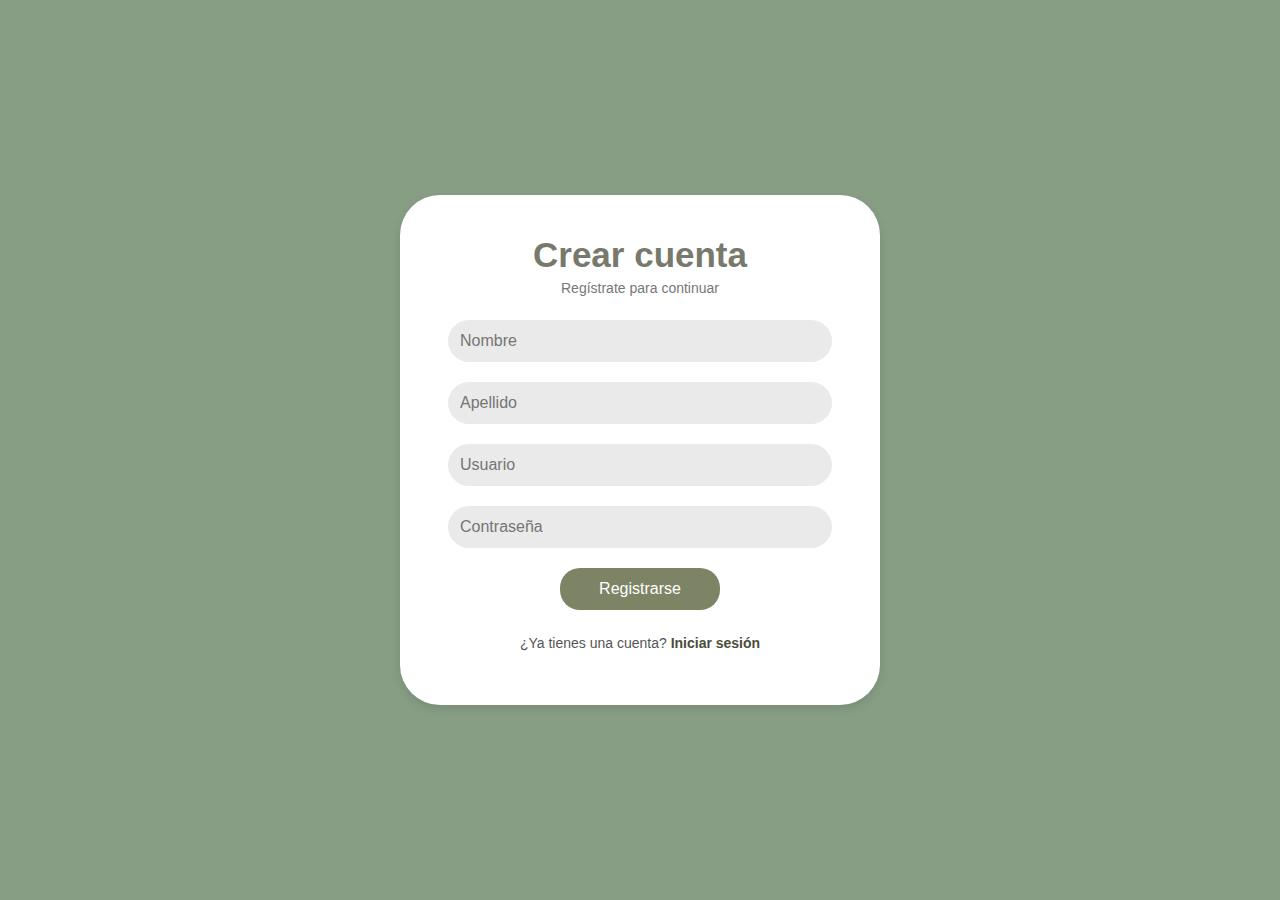
<file: CreateAccount/index.html>
<!DOCTYPE html>
<html lang="es">
<head>
    <meta charset="UTF-8">
    <meta name="viewport" content="width=device-width, initial-scale=1.0">
    <title>Crear Cuenta</title>
    <link rel="stylesheet" href="styles.css">
</head>
<body>
    <div class="container">
        <div class="form-box">
            <h2>Crear cuenta</h2>
            <p>Regístrate para continuar</p>
            <form>
                <input type="text" placeholder="Nombre" required>
                <input type="text" placeholder="Apellido" required>
                <input type="text" placeholder="Usuario" required>
                <input type="password" placeholder="Contraseña" required>
                <button type="submit">Registrarse</button>
            </form>
            <p class="login-text">¿Ya tienes una cuenta? <a href="#">Iniciar sesión</a></p>
        </div>
    </div>
</body>
</html>
</file>
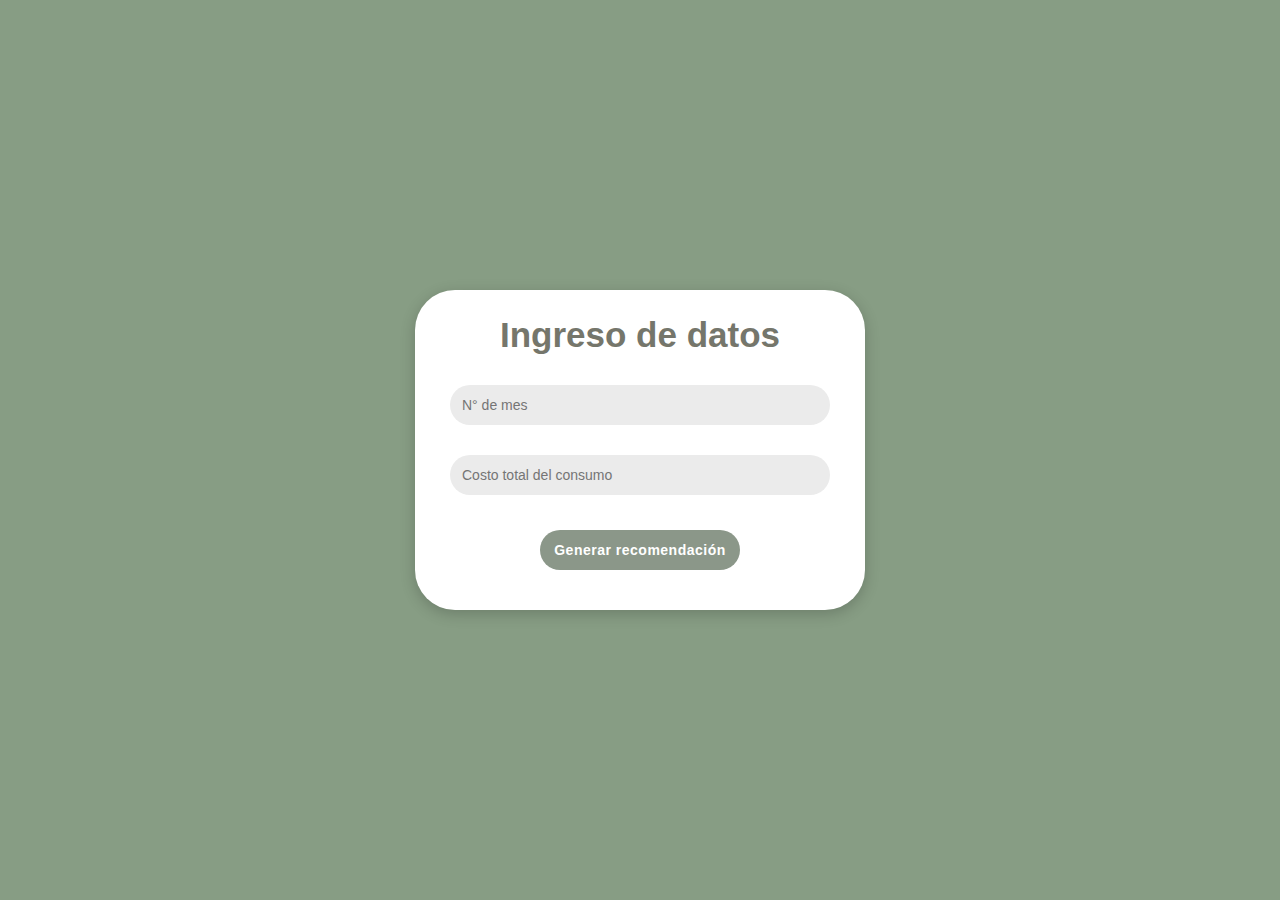
<file: data/index.html>
<!DOCTYPE html>
<html lang="es">
<head>
    <meta charset="UTF-8">
    <meta name="viewport" content="width=device-width, initial-scale=1.0">
    <title>Ingresar Datos</title>
    <link rel="stylesheet" href="styles.css">
<body>
    <div class="container">
        <h2>Ingreso de datos</h2>
        <form action="">
            <input type="number" placeholder="N° de mes" min="1" max="12">
            <input type="text" placeholder="Costo total del consumo">  
        </form>
        
        <button>Generar recomendación</button>
    </div>
</body>
</html>
</file>
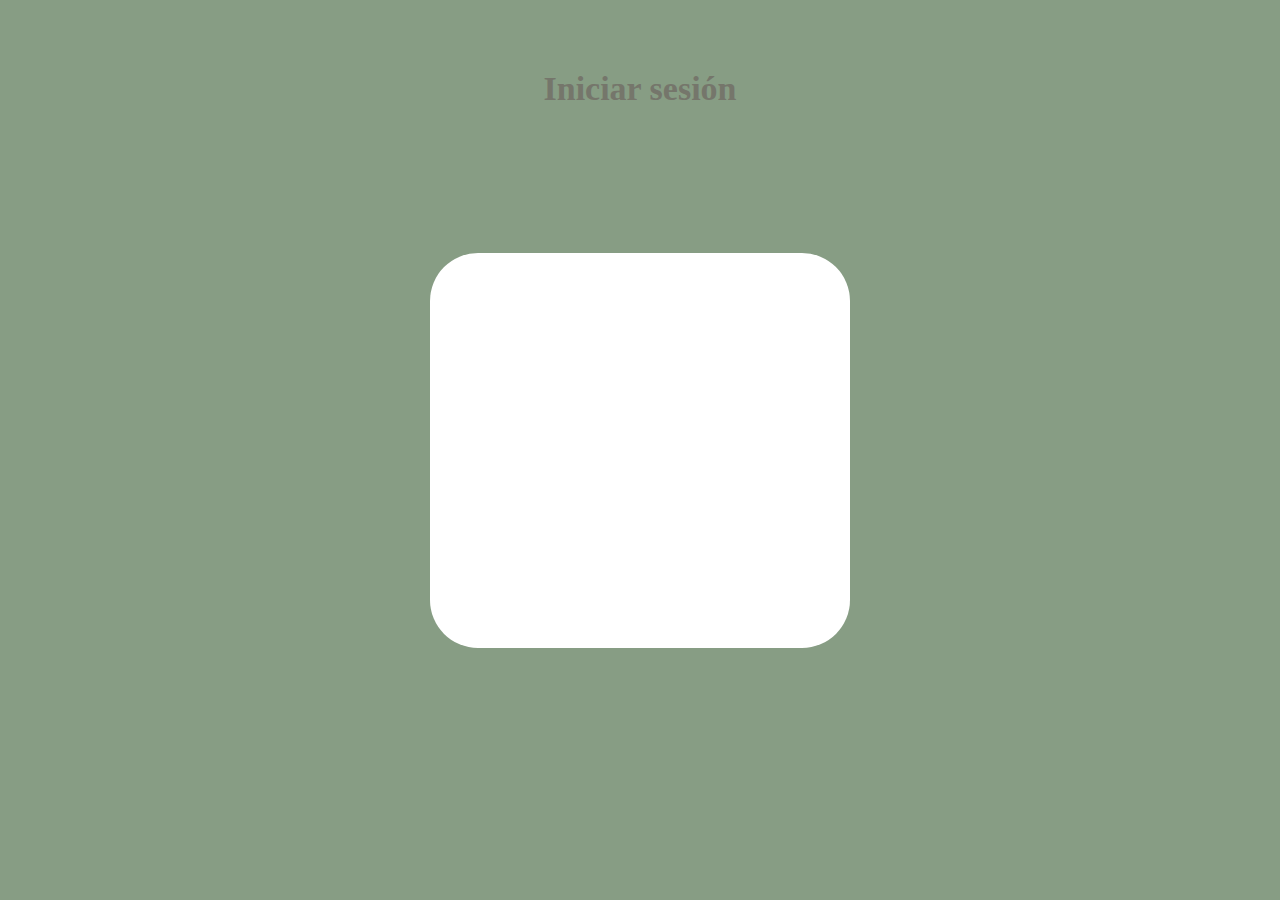
<file: login/index.html>
<!DOCTYPE html>
<!DOCTYPE html>
<html lang="en">
<head>
    <meta charset="UTF-8">
    <meta name="viewport" content="width=device-width, initial-scale=1.0">
    <link rel="stylesheet" href="styles.css">
    <title>Login</title>
</head>
<body>
    <div class="container">
        <div class="container_white">
            <h1>Iniciar sesión</h1>
        </div>

    </div>
</body>
</html>
</file>
<file: CreateAccount/styles.css>
body {
    margin: 0;
    padding: 0;
    font-family: Arial, sans-serif;
    background-color: #879D84;
    display: flex;
    justify-content: center;
    align-items: center;
    height: 100vh;
}

.container {
    display: flex;
    justify-content: center;
    align-items: center;
}

.form-box {
    background-color: #fff;
    padding: 40px;
    border-radius: 40px;
    text-align: center;
    box-shadow: 0px 4px 10px rgba(0, 0, 0, 0.1);
    width: 400px;
}

h2 {
    margin: 0;
    color: #77796B;
    font-size: 35px;
}

p {
    color: #777;
    font-size: 14px;
    margin-top: 5px;
}

form {
    display: flex;
    flex-direction: column;
}

input {
    background-color: #EAEAEA;
    border: none;
    border-radius: 25px;
    padding: 12px;
    margin: 10px auto;
    width: 90%; 
    font-size: 16px;
    display: block; 
}


button {
    background-color: #7C8465;
    color: white;
    border: none;
    padding: 12px;
    border-radius: 20px;
    font-size: 16px;
    cursor: pointer;
    margin: 10px auto; 
    width: 40%; 
    display: block; 
}

button:hover {
    background-color: #8A9688;
}

.login-text {
    margin-top: 15px;
    font-size: 14px;
    color: #555;
}

.login-text a {
    color: #4C4C3D;
    text-decoration: none;
    font-weight: bold;
}

.login-text a:hover {
    text-decoration: underline;
}
</file>
<file: data/styles.css>
* {
    margin: 0;
    padding: 0;
    box-sizing: border-box;
    font-family: 'Montserrat', sans-serif;
}
body {
    height: 100vh;
    width: 100vw;
    background-color: #879d84;
    display: flex;
    justify-content: center;
    align-items: center;
    margin: 0;
    font-family: Arial, sans-serif;
}
.container {
    width: 450px;
    height: 320px;
    background: white;
    padding: 25px;
    border-radius: 40px;
    text-align: center;
    box-shadow: 0px 4px 15px rgba(0, 0, 0, 0.2);
    
}
h2 {
    font-size: 35px;
    color: #75766b;
    margin-bottom: 15px;
}
input {
    width: calc(100% - 20px);
    padding: 12px;
    margin: 15px 0;
    border: 1px solid #ccc;
    border-radius: 8px;
    font-size: 14px;
    border-radius: 40px;
    background-color: #EBEBEB;
    color: #737373;
    border: none;
    outline: none;
}
button {
    background-color: #8B9789;
    color: white;
    padding: 12px;
    border: none;
    border-radius: 40px;
    cursor: pointer;
    width: 200px;
    font-size: 14px;
    margin-top: 20px;
    font-weight: 550;
    letter-spacing: 0.5px;
    
}
button:hover {
    background-color: #5A6653;
}
</file>
<file: login/styles.css>
* {
    padding: 0;
    margin: 0;
    box-sizing: border-box;
}


.container {
    width: 100vw;
    height: 100vh;
    background-color: #879d84;
    background-size: cover; 
    background-position: center;
    display: flex;
    flex-direction: column;
    justify-content: center;
    align-items: center;
}

.container_white{
    width: 420px;
    height: 395px;
    background-color: white; 
    background-position: center;
    border-radius: 48px;
    display: flex;
    justify-content: center;
    
}

h1 {
    font-size: 34px;
    color: #75766b;
    position: absolute;
    top: 70px;
    display: flex;
    
}
</file>
